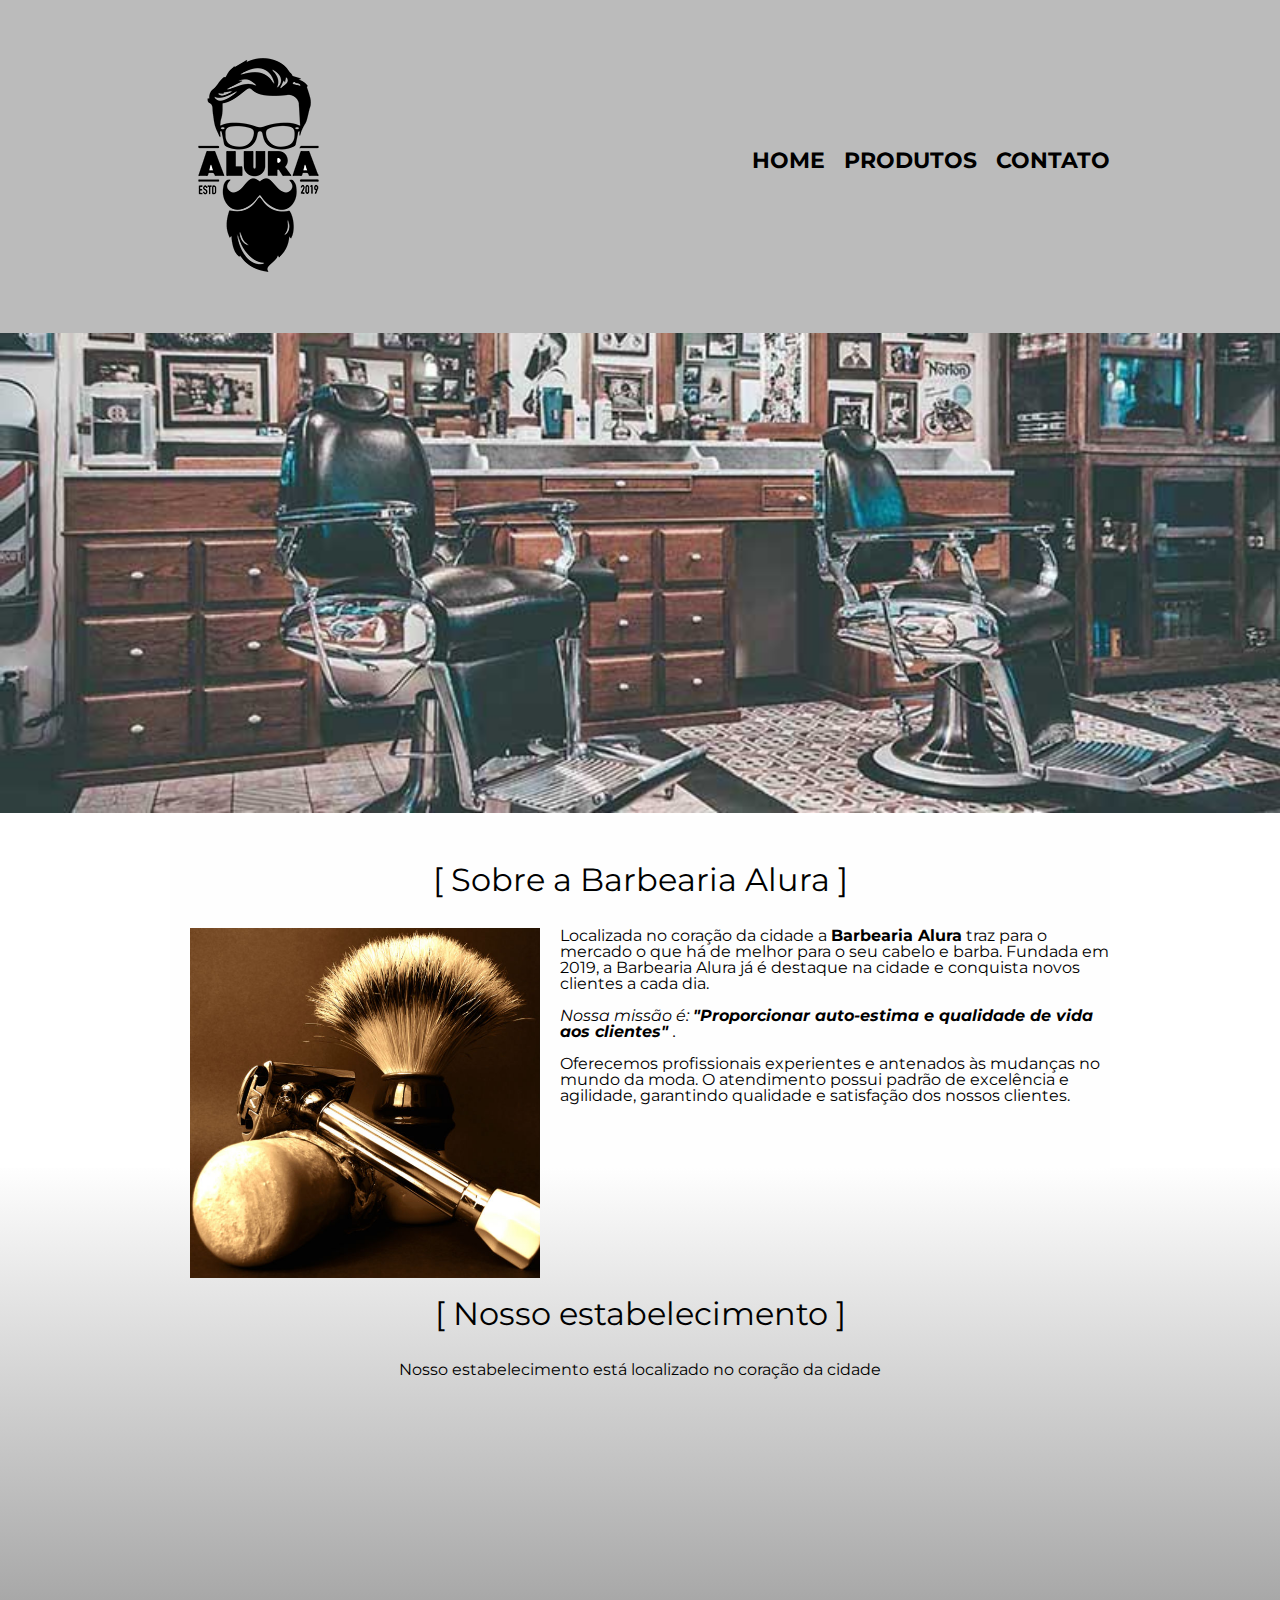
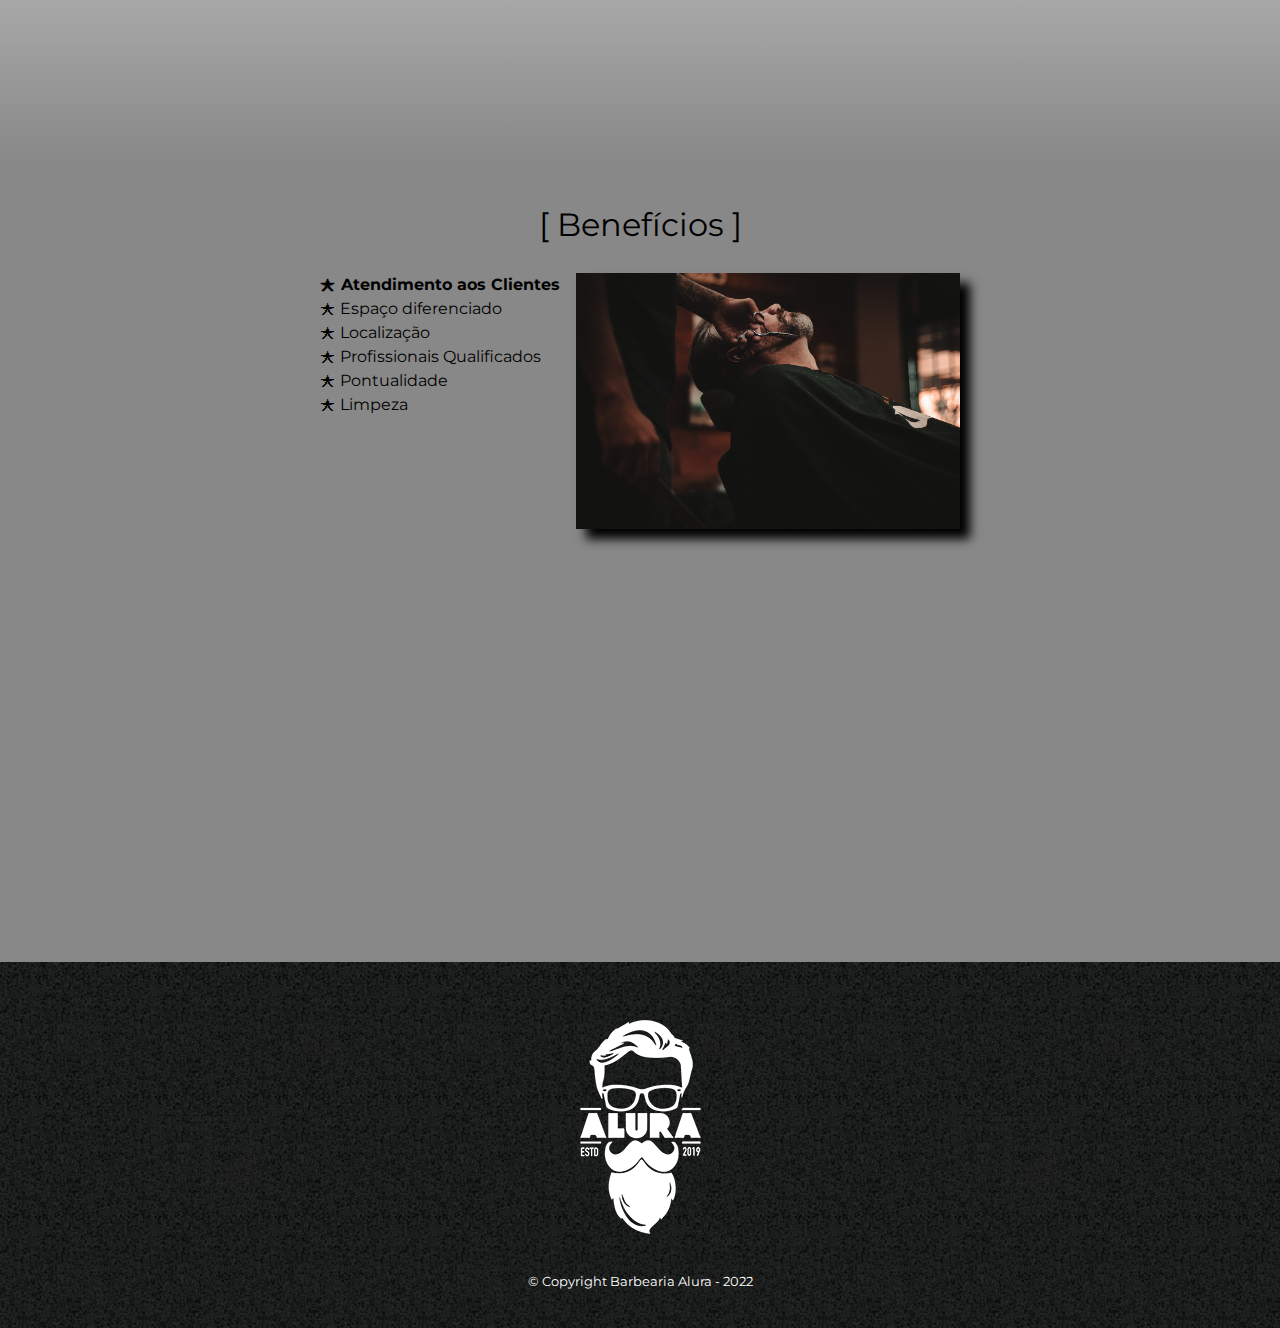
<file: index.html>
<!DOCTYPE html>
<html lang="pt-br">
	<head>
		<meta charset="UTF-8">
		<title>Barbearia Alura</title>

		<link rel="stylesheet" href="reset.css">
		<link rel="stylesheet" href="style.css">
		<link href="https://fonts.googleapis.com/css?family=Montserrat&display=swap" rel="stylesheet">

	</head>

	<body>
		<header>
			<header>
				<div class="caixa">
					<h1><img src="logo.png"></h1>
	
					<nav>
						<ul>
							<li><a href="index.html">Home</a></li>
							<li><a href="produtos.html">Produtos</a></li>
							<li><a href="contato.html">Contato</a></li>
						</ul>
					</nav>
				</div>
			</header>
		</header>
		
		<img class="banner" src="banner.jpg">

	<main>  
		<section class="principal">
			<h2 class="titulo-principal">Sobre a Barbearia Alura</h2>

			<img class="utensilios" src="utensilios.jpg" alt="Utensilios de um barbeiro.">
	 
			<p>Localizada no coração da cidade a <strong>Barbearia Alura</strong> 
			traz para o mercado o que há de melhor para o seu cabelo e barba. Fundada em 2019, a Barbearia Alura 
			já é destaque na cidade e conquista novos clientes a cada dia.</p>

			<p id="missao"><em>Nossa missão é: <strong>"Proporcionar auto-estima e qualidade de vida aos clientes"
			</strong>.</em></p>

			<p>Oferecemos profissionais experientes e antenados às mudanças no mundo da moda. 
			O atendimento possui padrão de excelência e agilidade, garantindo qualidade e satisfação dos nossos 
			clientes.</p>
		</section>

		<section class="mapa">
			<h3 class="titulo-principal">Nosso estabelecimento</h3>
			<p>Nosso estabelecimento está localizado no coração da cidade</p>

		<div class="mapa-conteudo">
			<iframe src="https://www.google.com/maps/embed?pb=!1m18!1m12!1m3!1d3656.448598130907!2d-46.
		634653385542414!3d-23.588239368469353!2m3!1f0!2f0!3f0!3m2!1i1024!2i768!4f13.1!3m3!1m2!1s0x94ce5a2b2ed7f
		3a1%3A0xab35da2f5ca62674!2sCaelum%20-%20Escola%20de%20Tecnologia!5e0!3m2!1spt-BR!2sbr!4v1580916426151!
		5m2!1spt-BR!2sbr" width="100%" height="300" frameborder="0" style="border:0;" allowfullscreen="">
	       </iframe>
		</div>

		</section>



		<section class="beneficios">
			<h3 class="titulo-principal">Benefícios</h3>

			<div class="conteudo-beneficios">
			    <ul class="lista-beneficios">
				    <li class="itens">Atendimento aos Clientes</li>
				    <li class="itens">Espaço diferenciado</li>
				    <li class="itens">Localização</li>
				    <li class="itens">Profissionais Qualificados</li>
					<li class="itens">Pontualidade</li>
					<li class="itens">Limpeza</li>
			    </ul><img src="beneficios.jpg" class="imagem-beneficios">
		   </div>

			<div class="video">
			    <iframe width="100%" height="315" src="https://www.youtube.com/embed/wcVVXUV0YUY" frameborder="0"
			    allow="accelerometer; autoplay; encrypted-media; gyroscope; picture-in-picture" allowfullscreen>
		        </iframe>
			</div>

		</section>
	</main>

		<footer>
			<img src="logo-branco.png">
			<p class="copyright">&copy; Copyright Barbearia Alura - 2022</p>
		</footer>

	</body>
</html>
</file>
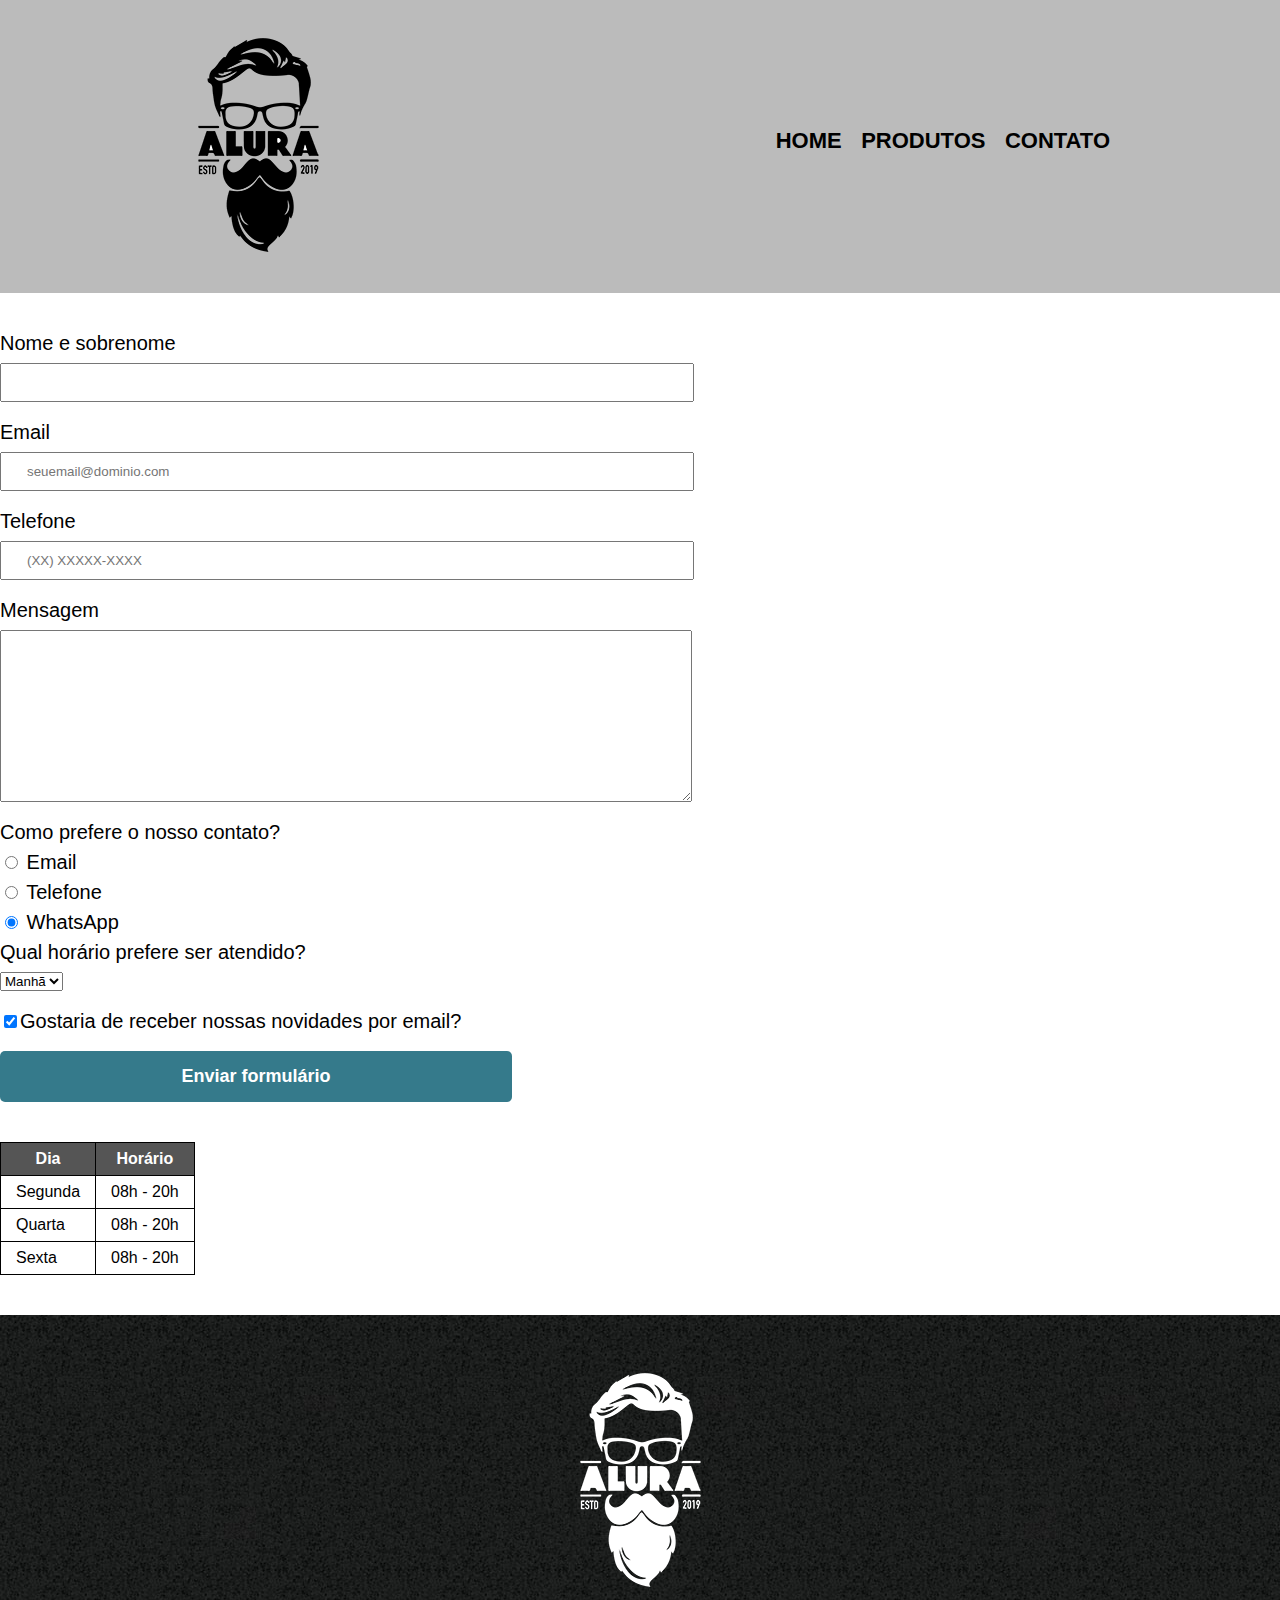
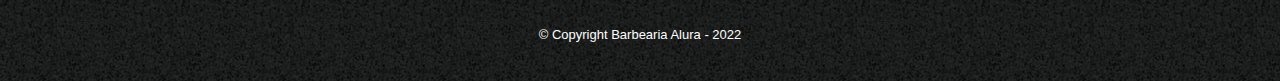
<file: contato.html>
<!DOCTYPE html>
<html>
	<head>
		<meta charset="UTF-8">
		<title>Contato - Barbearia Alura</title>

		<link rel="stylesheet" href="reset.css">
		<link rel="stylesheet" href="style.css">
	</head>
	<body>
		<header>
			<div class="caixa" alt="Logo da Barbearia da Alura">
				<h1><img src="logo.png"></h1>

				<nav>
					<ul>
						<li><a href="index.html">Home</a></li>
						<li><a href="produtos.html">Produtos</a></li>
						<li><a href="contato.html">Contato</a></li>
					</ul>
				</nav>
			</div>
		</header>

		<main>
			<form>
				<label for="nomesobrenome">Nome e sobrenome</label>
				<input type="text" id="nomesobrenome" class="input-padrao" required> 

				<label for="email">Email</label>
				<input type="email" id="email" class="input-padrao" required placeholder="seuemail@dominio.com">

				<label for="telefone">Telefone</label>
				<input type="tel" id="telefone" class="input-padrao" required placeholder="(XX) XXXXX-XXXX">

				<label for="mensagem">Mensagem</label>
				<textarea cols="70" rows="10" id="mensagem" class="input-padrao"></textarea>

				<fieldset>
					<legend>Como prefere o nosso contato?</legend>
					<label for="radio-email"><input type="radio" name="contato" value="email" id="radio-email"> Email</label>
					
					<label for="radio-telefone"><input type="radio" name="contato" value="telefone" id="radio-telefone"> Telefone</label>
					
					<label for="radio-whatsapp"><input type="radio" name="contato" value="whatsapp" id="radio-whatsapp" checked> WhatsApp</label>
				</fieldset>

				<fieldset>
					<legend>Qual horário prefere ser atendido?</legend>
					<select>
						<option>Manhã</option>
						<option>Tarde</option>
						<option>Noite</option>
					</select>
				</fieldset>

				<label class="checkbox"><input type="checkbox" checked>Gostaria de receber nossas novidades por email?</label>

				<input type="submit" value="Enviar formulário" class="enviar">
			</form>

			<table>
				<thead>
				<tr>
					<th>Dia</td>
					<th>Horário</td>
				</tr>
			    </thead>

				<tbody>
				<tr>
					<td>Segunda</td>
					<td>08h - 20h</td>
				</tr>

				<tr>
					<td>Quarta</td>
					<td>08h - 20h</td>
				</tr>
				
				<tr>
					<td>Sexta</td>
					<td>08h - 20h</td>
				</tr>
			</tbody>

			</table>

		</main>

		<footer>
			<img src="logo-branco.png" alt="Logo da Barbearia da Alura">
			<p class="copyright">&copy; Copyright Barbearia Alura - 2022</p>
		</footer>
	</body>
</html>
</file>
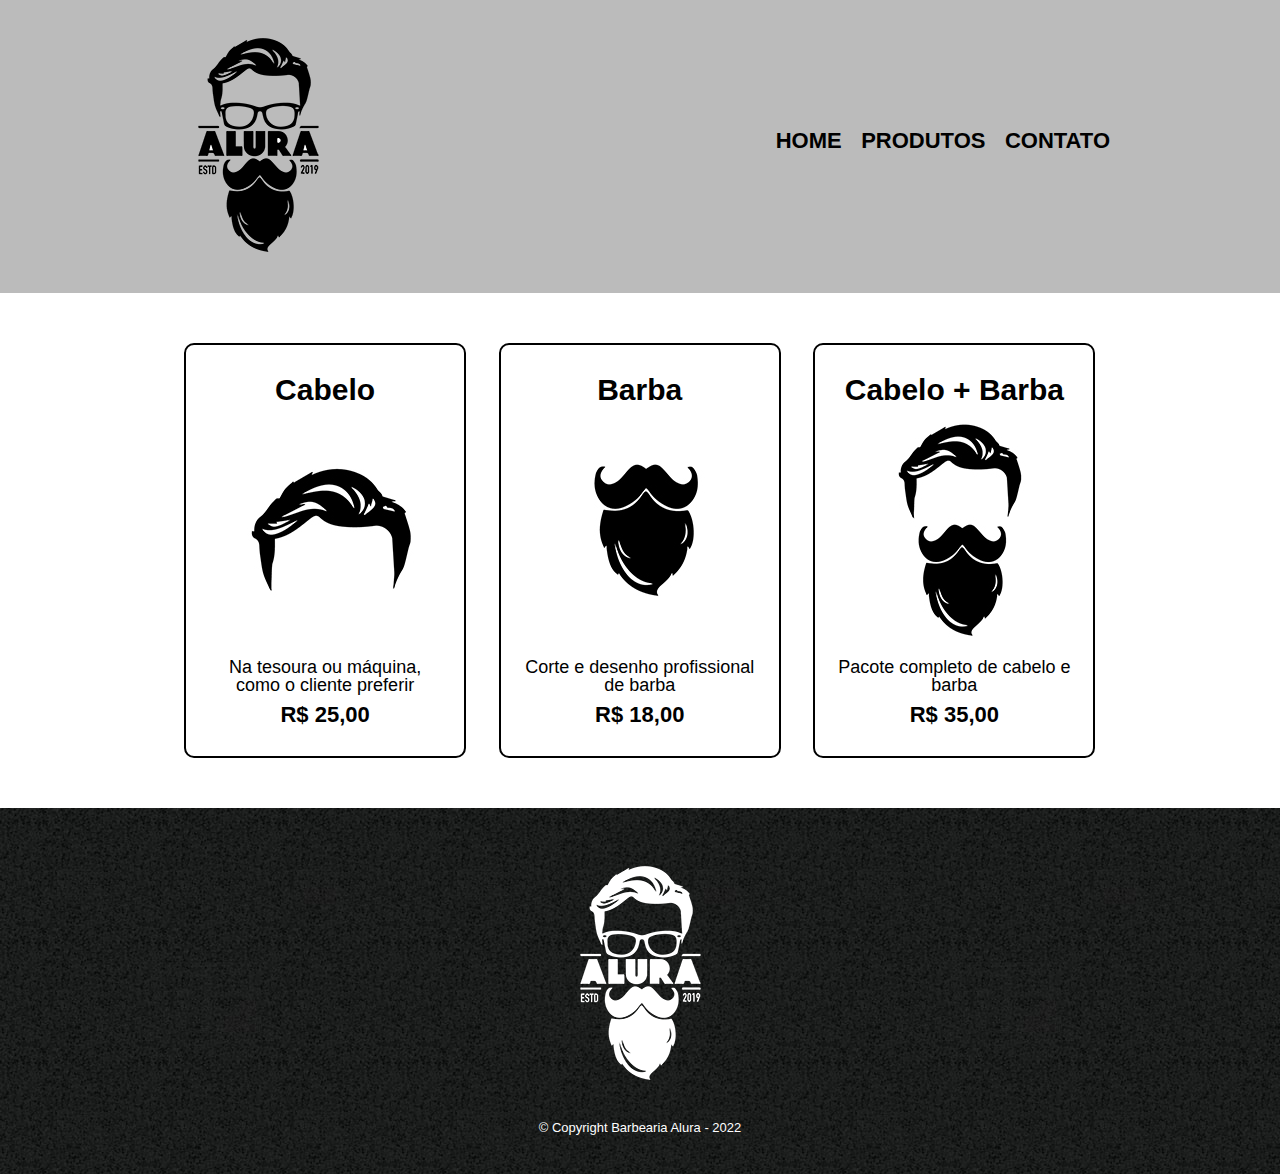
<file: produtos.html>
<!DOCTYPE html>
<html>
	<head>
		<meta charset="UTF-8">
		<meta name="viewport" content="width=device-width">
		<title>Produtos - Barbearia Alura</title>

		<link rel="stylesheet" href="reset.css">
		<link rel="stylesheet" href="style.css">
	</head>
	<body>
		<header>
			<div class="caixa">
				<h1><img src="logo.png"></h1>

				<nav>
					<ul>
						<li><a href="index.html">Home</a></li>
						<li><a href="produtos.html">Produtos</a></li>
						<li><a href="contato.html">Contato</a></li>
					</ul>
				</nav>
			</div>
		</header>

		<main>
			<ul class="produtos">
				<li>
					<h2>Cabelo</h2>
					<img src="cabelo.jpg">
					<p class="produto-descricao">Na tesoura ou máquina, como o cliente preferir</p>
					<p class="produto-preco">R$ 25,00</p>
				</li>
				<li>
					<h2>Barba</h2>
					<img src="barba.jpg">
					<p class="produto-descricao">Corte e desenho profissional de barba</p>
					<p class="produto-preco">R$ 18,00</p>
				</li>
				<li>
					<h2>Cabelo + Barba</h2>
					<img src="cabelo+barba.jpg">
					<p class="produto-descricao">Pacote completo de cabelo e barba</p>
					<p class="produto-preco">R$ 35,00</p>
				</li>
			</ul>
		</main>

		<footer>
			<img src="logo-branco.png">
			<p class="copyright">&copy; Copyright Barbearia Alura - 2022</p>
		</footer>
	</body>
</html>
</file>
<file: style.css>
body {
    font-family: 'Montserrat', sans-serif;
}

header {
	background: #BBBBBB;
	padding: 20px 0; 
}

.caixa {
	position: relative;
	width: 940px;
	margin: 0 auto;
}

nav {
	position: absolute;
	top: 110px;
	right: 0;
}

nav li {
	display: inline;
	margin: 0 0 0 15px;
}

nav a {
	text-transform: uppercase;
	color: #000000;
	font-weight: bold;
	font-size: 22px;
	text-decoration: none;
}

nav a:hover {
	color: #22859e;
	text-decoration: underline;
}

.produtos {
	width: 940px;
	margin: 0 auto;
	padding: 50px 0;
}

.produtos li {
	display: inline-block;
	text-align: center;
	width: 30%;
	vertical-align: top;
	margin: 0 1.5%;
	padding: 30px 20px;
	box-sizing: border-box;
	border: 2px solid #000000;
	border-radius: 10px;
}

.produtos li:hover {
	border-color: rgb(49, 108, 122);
}

.produtos li:active {
	border-color: #050b42;	
}

.produtos li:hover h2 {
	font-size: 34px;
}

.produtos h2 {
	font-size: 30px;
	font-weight: bold;
}

.produto-descricao {
	font-size: 18px;
}

.produto-preco {
	font-size: 22px;
	font-weight: bold;
	margin-top: 10px;
}

footer {
	text-align: center;
	background: url("bg.jpg");
	padding: 40px 0;
}

.copyright {
	color: #FFFFFF;
	font-size: 13px;
	margin: 20px 0 0;
}

form {
	margin: 40px 0;
}

form label, form legend{
	display:block;
	font-size: 20px;
	margin: 0 0 10px;
}

.input-padrao {
	display: block;
	margin: 0 0 20px;
	padding: 10px 25px;
	width: 50%;
}

.checkbox {
	margin: 20px 0;
}

.enviar {
	width: 40%; 
	padding: 15px 0; /*espaçamento da borda com o texto*/
	background: rgb(53, 122, 139); /*cor do botão ou de fundo*/
	color:white; /* cor da letra*/
	font-weight: bold; /* letra em negrito*/
	font-size: 18px; /* tamanho da fonte da letra*/
	border: none; /* nenhuma borda*/
	border-radius: 5px; /* canto arredondado da borda*/
	transition: 1s all; /*transformar de uma cor a outra com uma determinação de tempo para todas as transformações, por conta do "all"*/
}

.enviar:hover { /*hover, quando o mouse está por cima*/
	background: rgb(48, 112, 128);
	transform: scale(1.2); /* aumenta o elemento quando o mouse passa por cima/*
	/*transform: rotate(70deg); roda o botão*/
}

table { /*tag para a tabela*/
	margin: 20px 0 40px; /*20px para cima, 0 para os lados e 40px para baixo*/
}

thead {
	background: #555555;
	color: white;
	font-weight: bold;
}

td, th{ /* todos os itens da tabela terá essa formatação*/
	border: 1px solid #000000;
	padding: 8px 15px;
}

/* css da página inicial*/
.banner {
	width: 100%; /* mesma proporção que tem a página, ou seja, ocupa toda a largura*/
}

.titulo-principal{
	text-align: center;
	font-size: 2em; /* em é a medida proporcional ao pixel da página, e sempre vai ser o dobro*/
	margin: 0 0 1em;
	clear: left;
}

.titulo-principal::first-letter {
	font-weight: bold;
}

.titulo-principal:before {
    content: "[ ";
}

.titulo-principal:after {
    content:" ]"
}

.principal{
	padding: 3em 0;
	background: #FEFEFE;
	width: 940px;
	margin: 0 auto;
}

.principal p{
	margin: 0 0 1em;
}

.principal strong{
	font-weight: bold;
}

.principal em{
	font-style: italic;
}

.conteudo-beneficios{
	width: 640px;
	margin: 0 auto;
}

.lista-beneficios {
	width: 40%;
	display: inline-block;
	vertical-align: top;
}

.itens{
	line-height: 1.5; /* espaçamento entre linhas, sempre proporcional a página*/
}

.itens:first-child{ /*especificando que o primeiro elemento da lista é em negrito*/
	font-weight: bold;
}

.itens:before {
	content: "🟉 ";
}

.imagem-beneficios{
	width: 60%;
	opacity: 1;
	transition: 400ms;
	box-shadow: 10px 10px 10px 0 #000000;
}

.imagem-beneficios:hover{
	opacity: 0.3;
}

.utensilios{
	width: calc(40% - 26px);
	float: left;
	margin: 0 20px 20px;
}

.mapa {
	padding: 3em 0;
	background: linear-gradient(#FEFEFE, #888888);
}

.mapa-conteudo{
	width: 940px;
	margin: 0 auto;
}

.mapa p {
	margin: 0 0 2em;
	text-align: center;
}

.beneficios{
	padding: 3em 0;
	background: #888888;
}

.video {
	width: 560px;
	margin: 2em auto;
}

@media screen and (max-width: 480px) {
    .caixa, .principal, .conteudo-beneficios, .mapa-conteudo, .video {
		width: auto;
	}

	h1{
		text-align: center;
	}

	nav {
		position: static;
	}

	.lista-beneficios, .imagem-beneficios{
		width: 100%;
	}
    
}
/*a tag <tr> para marcar uma linha de uma tabela.
As tags <thead>, <tbody> e <tfoot> ajudam a deixar o conteúdo da tabela mais bem dividido e mais semântico.*/
</file>
